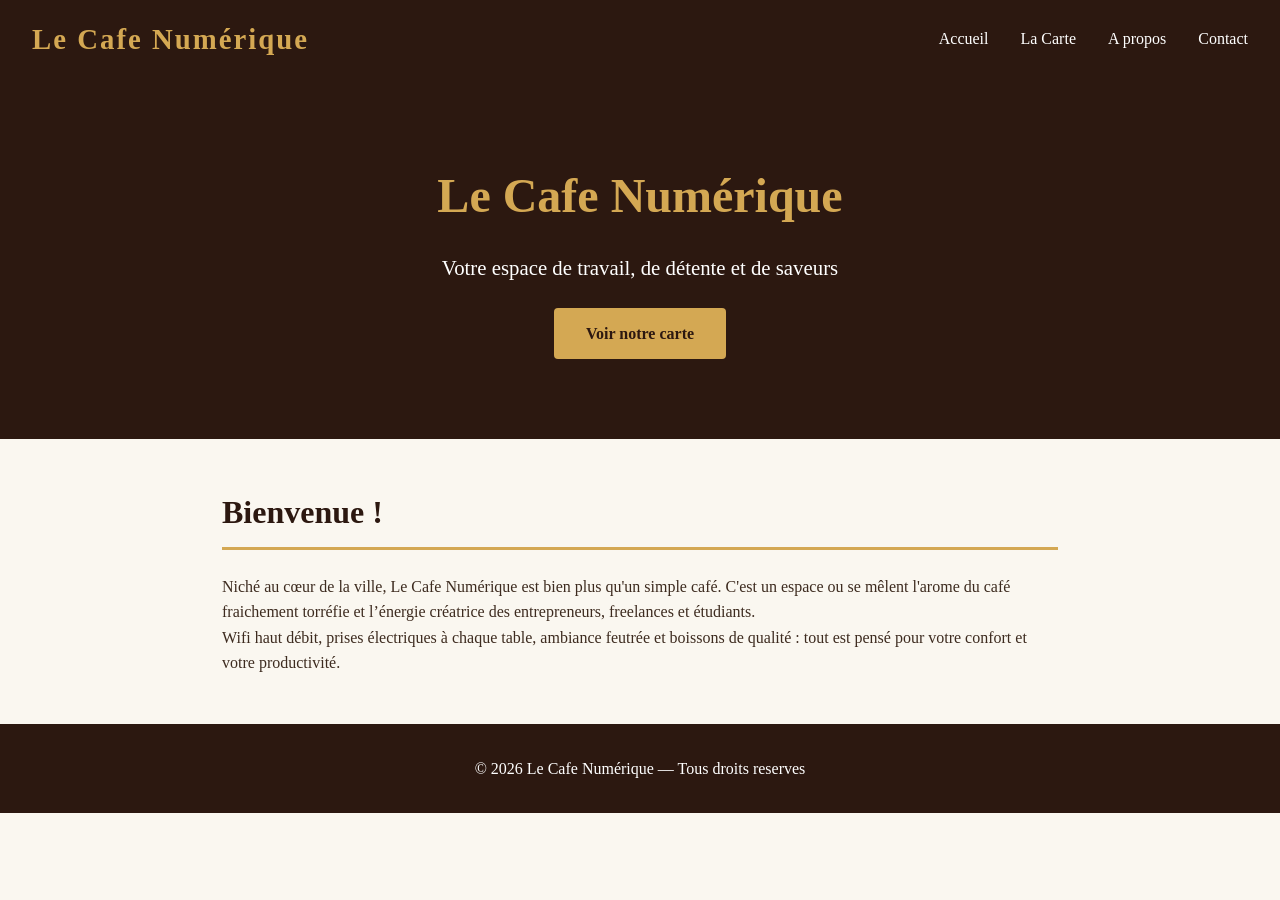
<file: index.html>
<!DOCTYPE html>
<html lang="fr">
<head>
<meta charset="UTF-8">
<meta name="viewport" content="width=device-width,
initial-scale=1.0">
<title>Le Cafe Numerique</title>
<link rel="stylesheet" href="style.css">
</head>
<body>
<nav>
<span class="logo">Le Cafe Numérique</span>
<ul>
<li><a href="index.html">Accueil</a></li>
<li><a href="menu.html">La Carte</a></li>
<li><a href="apropos.html">A propos</a></li>
<li><a href="contact.html">Contact</a></li>
</ul>
</nav>
<div class="hero">
<h1>Le Cafe Numérique</h1>
<p>Votre espace de travail, de détente et de
saveurs</p>
<a href="menu.html" class="btn">Voir notre carte</a>
</div>
<section>
<h2>Bienvenue !</h2>
<p>
Niché au cœur de la ville, Le Cafe Numérique est
bien plus
qu'un simple café. C'est un espace ou se mêlent l'arome
du
café fraichement torréfie et l’énergie créatrice des
entrepreneurs, freelances et étudiants.
</p>
<p>
    Wifi haut débit, prises électriques à chaque table,
ambiance
feutrée et boissons de qualité : tout est pensé pour
votre
confort et votre productivité.
</p>
</section>
<footer>
<p>&copy; 2026 Le Cafe Numérique — Tous droits
reserves</p>
</footer>
</body>
</html>
</file>
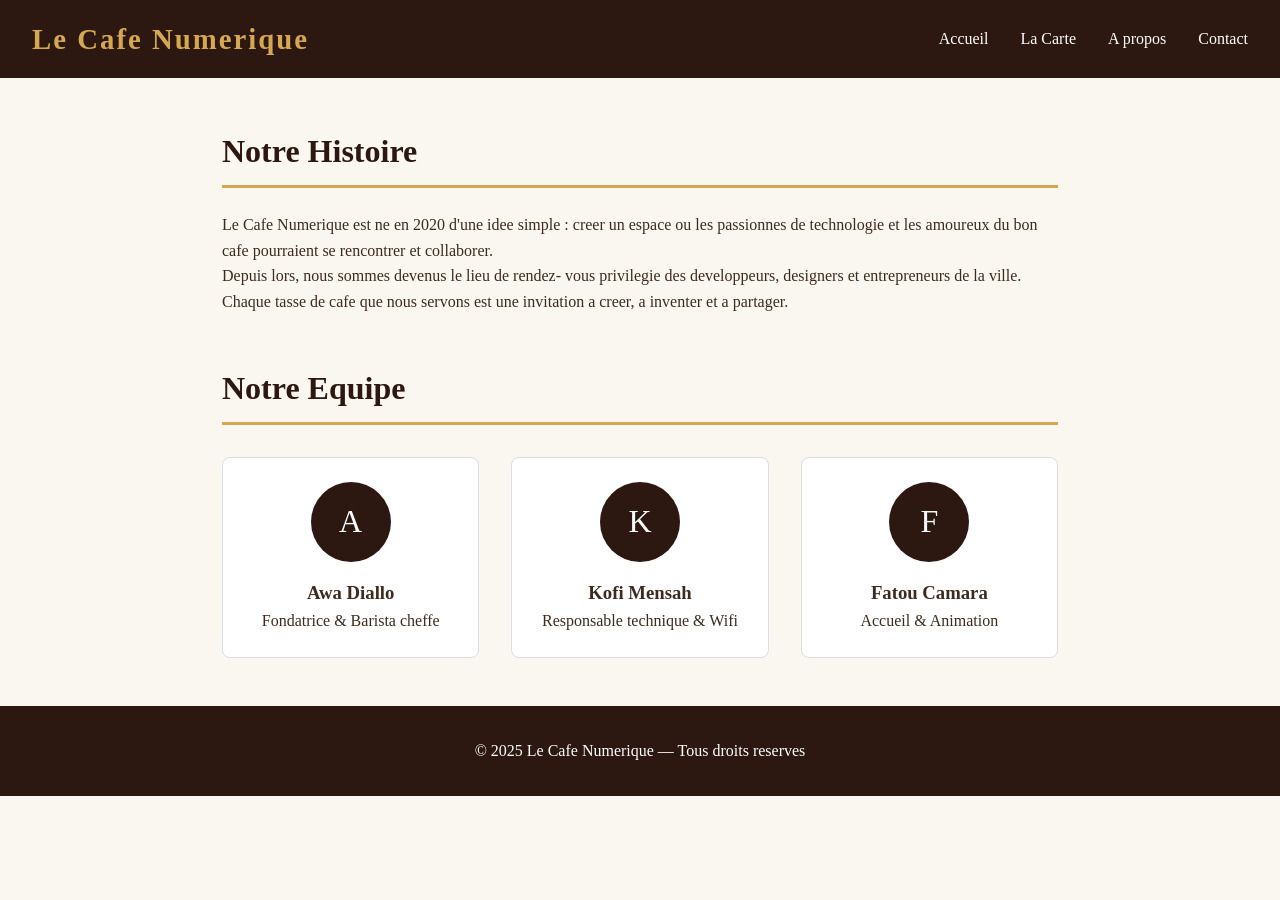
<file: apropos.html>
<!DOCTYPE html>
<html lang="fr">
<head>
<meta charset="UTF-8">
<meta name="viewport" content="width=device-width,
initial-scale=1.0">
<title>A propos — Le Cafe Numerique</title>
<link rel="stylesheet" href="style.css">
<style>
.equipe {
display: flex;
gap: 2rem;
flex-wrap: wrap;
margin-top: 2rem;
}
.membre {
background: white;
border-radius: 8px;
padding: 1.5rem;
flex: 1;
min-width: 200px;
text-align: center;
border: 1px solid #DDD;
}
.avatar {
width: 80px;
height: 80px;
border-radius: 50%;
background-color: var(--couleur-principale);
color: white;
font-size: 2rem;
display: flex;
align-items: center;
justify-content: center;
margin: 0 auto 1rem;
}
</style>
</head>
<body>
  <nav>
<span class="logo">Le Cafe Numerique</span>
<ul>
<li><a href="index.html">Accueil</a></li>
<li><a href="menu.html">La Carte</a></li>
<li><a href="apropos.html">A propos</a></li>
<li><a href="contact.html">Contact</a></li>
</ul>
</nav>
<section>
<h2>Notre Histoire</h2>
<p>
Le Cafe Numerique est ne en 2020 d'une idee simple :
creer
un espace ou les passionnes de technologie et les
amoureux
du bon cafe pourraient se rencontrer et collaborer.
</p>
<p>
Depuis lors, nous sommes devenus le lieu de rendez-
vous
privilegie des developpeurs, designers et
entrepreneurs
de la ville. Chaque tasse de cafe que nous servons
est
une invitation a creer, a inventer et a partager.
</p>
</section>
<section>
<h2>Notre Equipe</h2>
<div class="equipe">
<div class="membre">
<div class="avatar">A</div>
<h3>Awa Diallo</h3>
<p>Fondatrice & Barista cheffe</p>
</div>
<div class="membre">
<div class="avatar">K</div>
<h3>Kofi Mensah</h3>
<p>Responsable technique & Wifi</p>
</div>
<div class="membre">
<div class="avatar">F</div>
<h3>Fatou Camara</h3>
<p>Accueil & Animation</p>
  </div>
</div>
</section>
<footer>
<p>&copy; 2025 Le Cafe Numerique — Tous droits
reserves</p>
</footer>
</body>
</html>
</file>
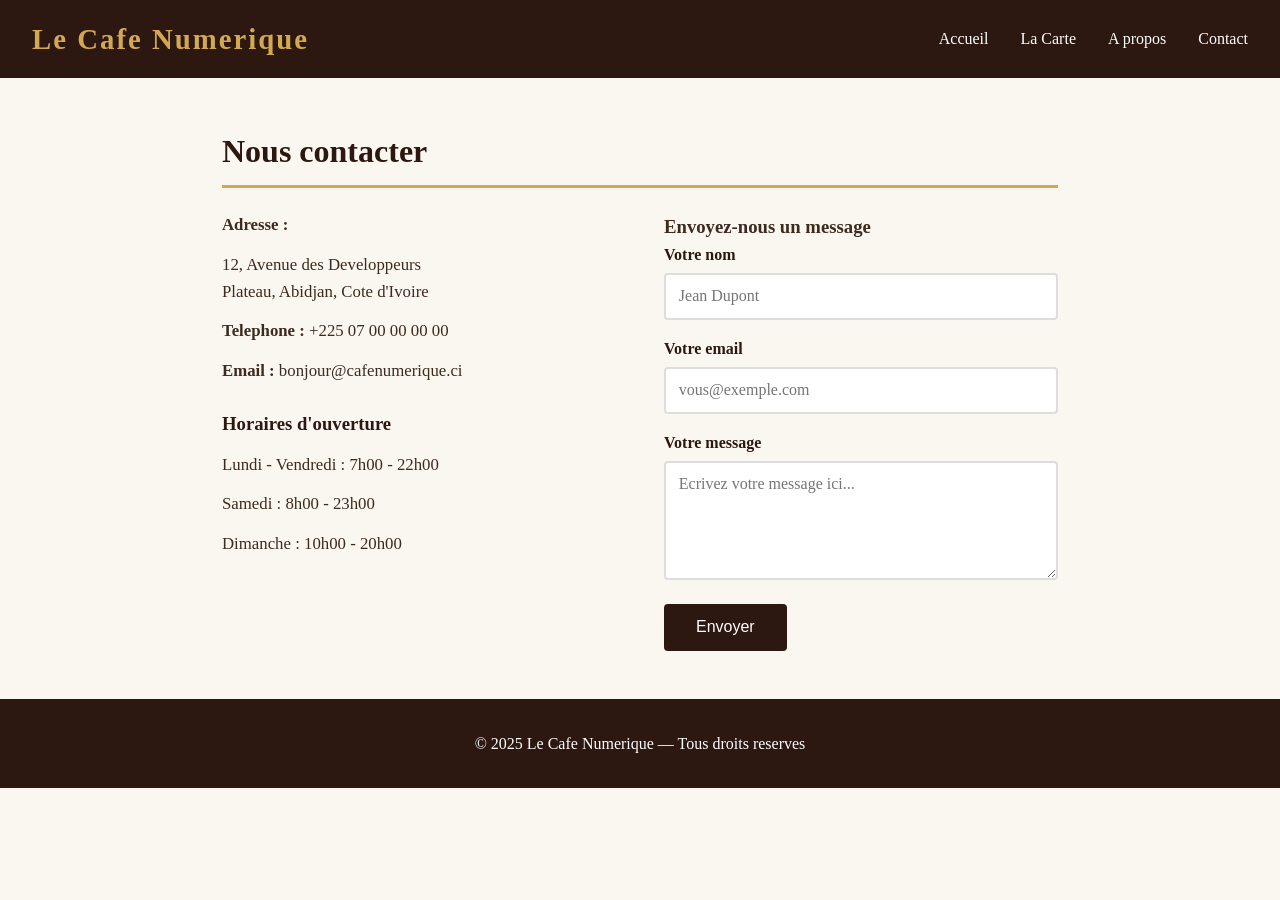
<file: contact.html>
<!DOCTYPE html>
<html lang="fr">
<head>
<meta charset="UTF-8">
<meta name="viewport" content="width=device-width,
initial-scale=1.0">
<title>Contact — Le Cafe Numerique</title>
<link rel="stylesheet" href="style.css">
<style>
.infos-contact {
display: flex;
gap: 3rem;
flex-wrap: wrap;
}
.bloc-info, .formulaire { flex: 1; min-width: 280px; }
.bloc-info p { margin-bottom: 0.8rem; font-size:
1.05rem; }
.horaires { margin-top: 1.5rem; }
.horaires h3 {
color: var(--couleur-principale);
margin-bottom: 0.8rem;
}
label {
display: block;
margin-bottom: 0.3rem;
font-weight: bold;
color: var(--couleur-principale);
}
input, textarea {
width: 100%;
padding: 0.8rem;
border: 2px solid #DDD;
border-radius: 4px;
margin-bottom: 1rem;
font-size: 1rem;
font-family: var(--police);
}
input:focus, textarea:focus {
outline: none;
border-color: var(--couleur-secondaire);
}
button[type='submit'] {
background-color: var(--couleur-principale);
color: white;
border: none;
padding: 0.9rem 2rem;
border-radius: 4px;
font-size: 1rem;
cursor: pointer;
transition: background-color 0.3s;
}
button[type='submit']:hover {
background-color: var(--couleur-secondaire);
color: var(--couleur-principale);
}
</style>
</head>
<body>
<nav>
<span class="logo">Le Cafe Numerique</span>
<ul>
<li><a href="index.html">Accueil</a></li>
<li><a href="menu.html">La Carte</a></li>
<li><a href="apropos.html">A propos</a></li>
<li><a href="contact.html">Contact</a></li>
</ul>
</nav>
<section>
<h2>Nous contacter</h2>
<div class="infos-contact">
<div class="bloc-info">
<p><strong>Adresse :</strong></p>
<p>12, Avenue des Developpeurs<br>
Plateau, Abidjan, Cote d'Ivoire</p>
<p><strong>Telephone :</strong> +225 07 00 00 00
00</p>
<p><strong>Email :</strong>
bonjour@cafenumerique.ci</p>
<div class="horaires">
<h3>Horaires d'ouverture</h3>
<p>Lundi - Vendredi : 7h00 - 22h00</p>
<p>Samedi : 8h00 - 23h00</p>
<p>Dimanche : 10h00 - 20h00</p>
</div>
</div>
<div class="formulaire">
<h3>Envoyez-nous un message</h3>
<form action="#" method="post">
<label for="nom">Votre nom</label>
<input type="text" id="nom" name="nom"
placeholder="Jean Dupont" required>
<label for="email">Votre email</label>
<input type="email" id="email" name="email"
placeholder="vous@exemple.com" required>
<label for="message">Votre message</label>
<textarea id="message" name="message" rows="5"
placeholder="Ecrivez votre message ici..."
required></textarea>
<button type="submit">Envoyer</button>
</form>
</div>
</div>
</section>
<footer>
<p>&copy; 2025 Le Cafe Numerique — Tous droits
reserves</p>
</footer>
</body>
</html>
</file>
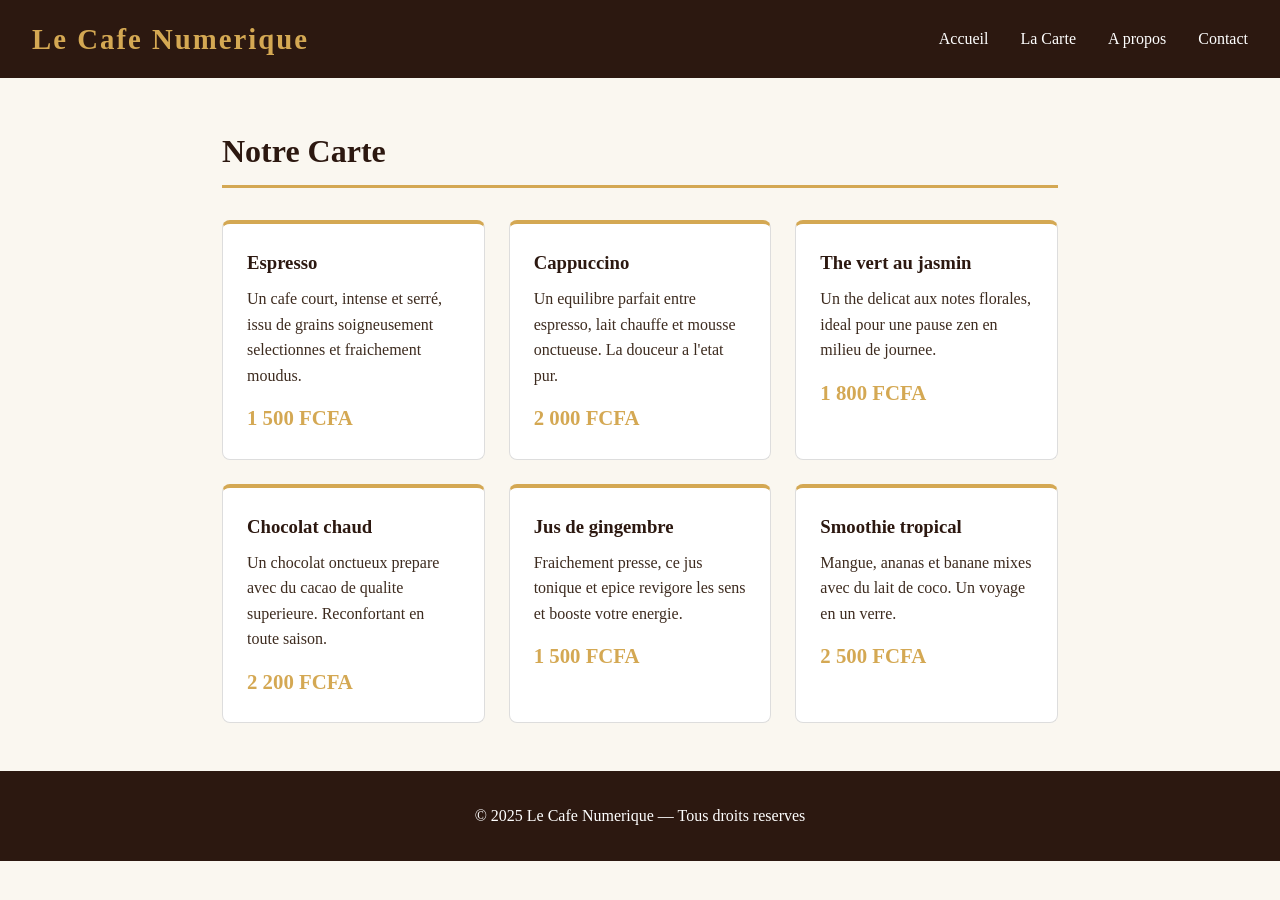
<file: menu.html>
<!DOCTYPE html>
<html lang="fr">
<head>
<meta charset="UTF-8">
<meta name="viewport" content="width=device-width,
initial-scale=1.0">
<title>La Carte — Le Cafe Numerique</title>
<link rel="stylesheet" href="style.css">
<style>
.grille-menu {
display: grid;
grid-template-columns: repeat(auto-fit,
minmax(260px, 1fr));
gap: 1.5rem;
margin-top: 2rem;
}
  .carte-boisson {
background: white;
border: 1px solid #DDD;
border-radius: 8px;
padding: 1.5rem;
border-top: 4px solid var(--couleur-secondaire);
}
.carte-boisson h3 {
color: var(--couleur-principale);
margin-bottom: 0.5rem;
}
.prix {
font-size: 1.3rem;
font-weight: bold;
color: var(--couleur-secondaire);
margin-top: 0.8rem;
}
</style>
</head>
<body>
<nav>
<span class="logo">Le Cafe Numerique</span>
<ul>
<li><a href="index.html">Accueil</a></li>
<li><a href="menu.html">La Carte</a></li>
<li><a href="apropos.html">A propos</a></li>
<li><a href="contact.html">Contact</a></li>
</ul>
</nav>
<section>
<h2>Notre Carte</h2>
<div class="grille-menu">
<div class="carte-boisson">
<h3>Espresso</h3>
<p>Un cafe court, intense et serré, issu de grains
soigneusement selectionnes et fraichement
moudus.</p>
<p class="prix">1 500 FCFA</p>
</div>
<div class="carte-boisson">
<h3>Cappuccino</h3>
  <p>Un equilibre parfait entre espresso, lait
chauffe
et mousse onctueuse. La douceur a l'etat pur.</p>
<p class="prix">2 000 FCFA</p>
</div>
<div class="carte-boisson">
<h3>The vert au jasmin</h3>
<p>Un the delicat aux notes florales, ideal pour
une pause zen en milieu de journee.</p>
<p class="prix">1 800 FCFA</p>
</div>
<div class="carte-boisson">
<h3>Chocolat chaud</h3>
<p>Un chocolat onctueux prepare avec du cacao de
qualite superieure. Reconfortant en toute
saison.</p>
<p class="prix">2 200 FCFA</p>
</div>
<div class="carte-boisson">
<h3>Jus de gingembre</h3>
<p>Fraichement presse, ce jus tonique et epice
revigore les sens et booste votre energie.</p>
<p class="prix">1 500 FCFA</p>
</div>
<div class="carte-boisson">
<h3>Smoothie tropical</h3>
<p>Mangue, ananas et banane mixes avec du lait
de coco. Un voyage en un verre.</p>
<p class="prix">2 500 FCFA</p>
</div>
</div>
</section>
<footer>
<p>&copy; 2025 Le Cafe Numerique — Tous droits
reserves</p>
</footer>
</body>
</html>
</file>
<file: style.css>
/*STYLES GLOBAUX — Cafe Numerique*/
/* Reset de base */
* {
margin: 0;
padding: 0;
box-sizing: border-box;
}
/* Variables CSS */
:root {
--couleur-principale: #2C1810; /* marron cafe */
--couleur-secondaire: #D4A853; /* dore */
--couleur-fond: #FAF7F0; /* creme */
--couleur-texte: #3D2B1F; /* marron fonce */
--police: 'Georgia', serif;
}
body {
font-family: var(--police);
background-color: var(--couleur-fond);
color: var(--couleur-texte);
line-height: 1.6;
}
/* ── NAVIGATION ── */
nav {
background-color: var(--couleur-principale);
padding: 1rem 2rem;
display: flex;
justify-content: space-between;
align-items: center;
}
nav .logo {
    color: var(--couleur-secondaire);
font-size: 1.8rem;
font-weight: bold;
letter-spacing: 2px;
}
nav ul {
list-style: none;
display: flex;
gap: 2rem;
}
nav a {
color: white;
text-decoration: none;
font-size: 1rem;
transition: color 0.3s;
}
nav a:hover { color: var(--couleur-secondaire); }
/* ── HERO ── */
.hero {
background-color: var(--couleur-principale);
color: white;
text-align: center;
padding: 5rem 2rem;
}
.hero h1 {
font-size: 3rem;
color: var(--couleur-secondaire);
margin-bottom: 1rem;
}
.hero p { font-size: 1.3rem; }
/* ── SECTIONS ── */
section {
max-width: 900px;
margin: 3rem auto;
padding: 0 2rem;
}
h2 {
color: var(--couleur-principale);
font-size: 2rem;
border-bottom: 3px solid var(--couleur-secondaire);
padding-bottom: 0.5rem;
margin-bottom: 1.5rem;
}
/* ── FOOTER ── */
footer {
background-color: var(--couleur-principale);
color: white;
text-align: center;
padding: 2rem;
margin-top: 3rem;
}
/* ── BOUTON ── */
.btn {
display: inline-block;
background-color: var(--couleur-secondaire);
color: var(--couleur-principale);
padding: 0.8rem 2rem;
border-radius: 4px;
text-decoration: none;
font-weight: bold;
margin-top: 1.5rem;
transition: background-color 0.3s;
}
.btn:hover { background-color: white; }
/* Style de base */
</file>
